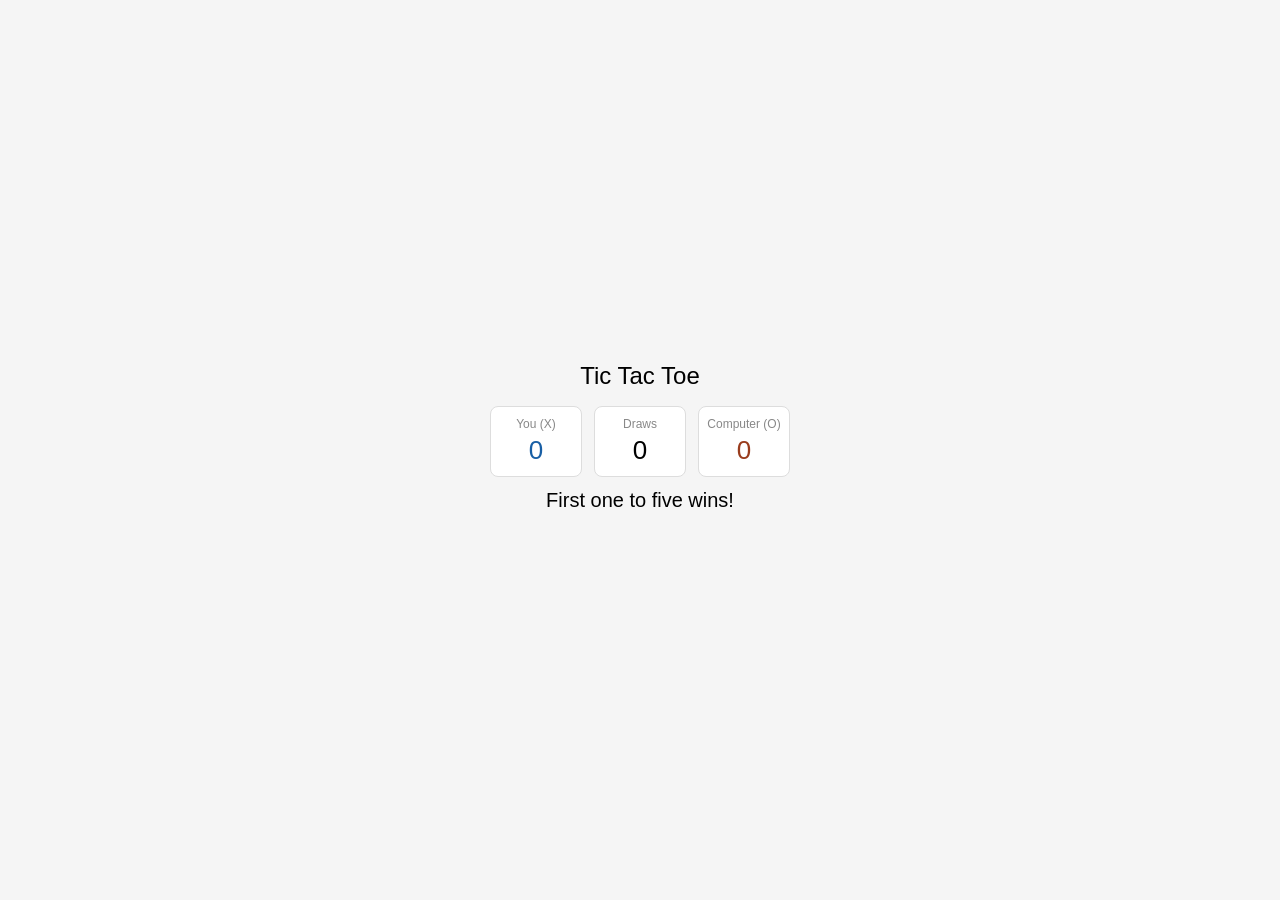
<file: js/ai.html>
<!DOCTYPE html>
<html lang="en">
<head>
<meta charset="UTF-8">
<meta name="viewport" content="width=device-width, initial-scale=1.0">
<title>Tic Tac Toe</title>
<style>
  body { font-family: sans-serif; display: flex; flex-direction: column; align-items: center; justify-content: center; min-height: 100vh; margin: 0; background: #f5f5f5; }
  h1 { font-size: 24px; font-weight: 500; margin-bottom: 0.5rem; }
  .scoreboard { display: flex; justify-content: center; gap: 12px; width: 300px; margin: 0.5rem auto; }
  .score-card { flex: 1; background: #fff; border: 1px solid #ddd; border-radius: 8px; padding: 10px 8px; text-align: center; }
  .score-label { font-size: 12px; color: #888; margin-bottom: 4px; }
  .score-val { font-size: 26px; font-weight: 500; }
  .score-val.you { color: #185FA5; }
  .score-val.cpu { color: #993C1D; }
  .board { display: grid; grid-template-columns: repeat(3, 1fr); gap: 10px; width: 300px; margin: 1rem auto; }
  .cell { aspect-ratio: 1; background: #fff; border: 1px solid #ddd; border-radius: 8px; font-size: 48px; font-weight: 500; cursor: pointer; display: flex; align-items: center; justify-content: center; transition: background 0.15s; }
  .cell:hover:not(.taken) { background: #f0f0f0; }
  .cell.taken { cursor: default; }
  .cell.x-cell { color: #185FA5; }
  .cell.o-cell { color: #993C1D; }
  .cell.win-cell { background: #ddeeff; }
  .status { font-size: 20px; font-weight: 500; min-height: 30px; margin: 0.25rem 0; }
  button { margin-top: 1rem; padding: 10px 28px; font-size: 15px; border-radius: 8px; border: 1px solid #ccc; background: #fff; cursor: pointer; }
  button:hover { background: #f0f0f0; }
</style>
</head>
<body>
<h1>Tic Tac Toe</h1>
<div class="scoreboard">
  <div class="score-card">
    <div class="score-label">You (X)</div>
    <div class="score-val you" id="score-you">0</div>
  </div>
  <div class="score-card">
    <div class="score-label">Draws</div>
    <div class="score-val" id="score-draw">0</div>
  </div>
  <div class="score-card">
    <div class="score-label">Computer (O)</div>
    <div class="score-val cpu" id="score-cpu">0</div>
  </div>
</div>
<p class="status" id="status"></p>
<div class="board" id="board"></div>
<button id="restart" style="display:none">Play again</button>
<script>
const WIN_LINES = [[0,1,2],[3,4,5],[6,7,8],[0,3,6],[1,4,7],[2,5,8],[0,4,8],[2,4,6]];
let board, gameOver, playerTurn;
let scores = { you: 0, cpu: 0, draw: 0 };
let roundCount = 0;
const WIN_LIMIT = 5;
let matchOver = false;

function init() {
  board = Array(9).fill(null);
  gameOver = false;
  roundCount++;
  playerTurn = (roundCount % 2 === 1);
  document.getElementById('restart').style.display = 'none';

  if (playerTurn) {
    document.getElementById('status').textContent = 'Your turn — pick a square';
    render();
  } else {
    document.getElementById('status').textContent = 'Computer goes first…';
    render();
    setTimeout(computerMove, 700);
  }
}

function render() {
  const el = document.getElementById('board');
  el.innerHTML = '';
  board.forEach((v, i) => {
    const cell = document.createElement('div');
    cell.className = 'cell' + (v ? ' taken' : '') + (v === 'X' ? ' x-cell' : v === 'O' ? ' o-cell' : '');
    cell.textContent = v || '';
    if (!v && !gameOver && playerTurn) cell.onclick = () => playerMove(i);
    el.appendChild(cell);
  });
}

function updateScoreboard() {
  document.getElementById('score-you').textContent = scores.you;
  document.getElementById('score-cpu').textContent = scores.cpu;
  document.getElementById('score-draw').textContent = scores.draw;
}

function checkWinner(b) {
  for (const [a, c, d] of WIN_LINES) {
    if (b[a] && b[a] === b[c] && b[a] === b[d]) return { winner: b[a], line: [a, c, d] };
  }
  if (b.every(v => v)) return { winner: 'draw' };
  return null;
}

function highlight(line) {
  const cells = document.querySelectorAll('.cell');
  line.forEach(i => cells[i].classList.add('win-cell'));
}

function endGame(result) {
  gameOver = true;
  const status = document.getElementById('status');
  const restartBtn = document.getElementById('restart');

  if (result.winner === 'X') {
    scores.you++;
    highlight(result.line);
    status.textContent = 'You win!';
  } 
  else if (result.winner === 'O') {
    scores.cpu++;
    highlight(result.line);
    status.textContent = 'You lose!';
  } 
  else {
    scores.draw++;
    status.textContent = "It's a draw!";
  }

  updateScoreboard();

  // CHECK MATCH WIN
  if (scores.you === WIN_LIMIT || scores.cpu === WIN_LIMIT) {
    matchOver = true;

    if (scores.you === WIN_LIMIT) {
      status.textContent = "🎉 You won the match!";
    } else {
      status.textContent = "💻 Computer won the match!";
    }

    restartBtn.textContent = "Play Again (New Match)";
    restartBtn.style.display = 'block';
    restartBtn.onclick = resetMatch;
    return;
  }

  restartBtn.style.display = 'block';
  restartBtn.textContent = "Play again";
  restartBtn.onclick = init;
}

function resetMatch() {
  scores = { you: 0, cpu: 0, draw: 0 };
  updateScoreboard();
  roundCount = 0;
  matchOver = false;
  init();
}

function playerMove(i) {
  if (board[i] || gameOver || !playerTurn) return;
  board[i] = 'X';
  playerTurn = false;
  render();
  const result = checkWinner(board);
  if (result) { endGame(result); return; }
  document.getElementById('status').textContent = 'Computer is thinking…';
  setTimeout(computerMove, 500);
}

function computerMove() {
  const move = bestMove(board);
  if (move === null) return;
  board[move] = 'O';
  playerTurn = true;
  render();
  const result = checkWinner(board);
  if (result) { endGame(result); return; }
  document.getElementById('status').textContent = 'Your turn — pick a square';
}

function minimax(b, isMax) {
  const r = checkWinner(b);
  if (r) { if (r.winner === 'O') return 10; if (r.winner === 'X') return -10; return 0; }
  const empty = b.map((v,i) => v ? null : i).filter(i => i !== null);
  if (!empty.length) return 0;
  let best = isMax ? -Infinity : Infinity;
  for (const i of empty) {
    b[i] = isMax ? 'O' : 'X';
    const score = minimax(b, !isMax);
    b[i] = null;
    best = isMax ? Math.max(best, score) : Math.min(best, score);
  }
  return best;
}

function bestMove(b) {
  const empty = b.map((v,i) => v ? null : i).filter(i => i !== null);
  if (!empty.length) return null;
  let best = -Infinity, move = empty[0];
  for (const i of empty) {
    b[i] = 'O';
    const score = minimax(b, false);
    b[i] = null;
    if (score > best) { best = score; move = i; }
  }
  return move;
}

document.getElementById('restart').onclick = init;

document.getElementById('status').textContent = 'First one to five wins!';
setTimeout(init, 3000);
</script>

</body>
</html>
</file>
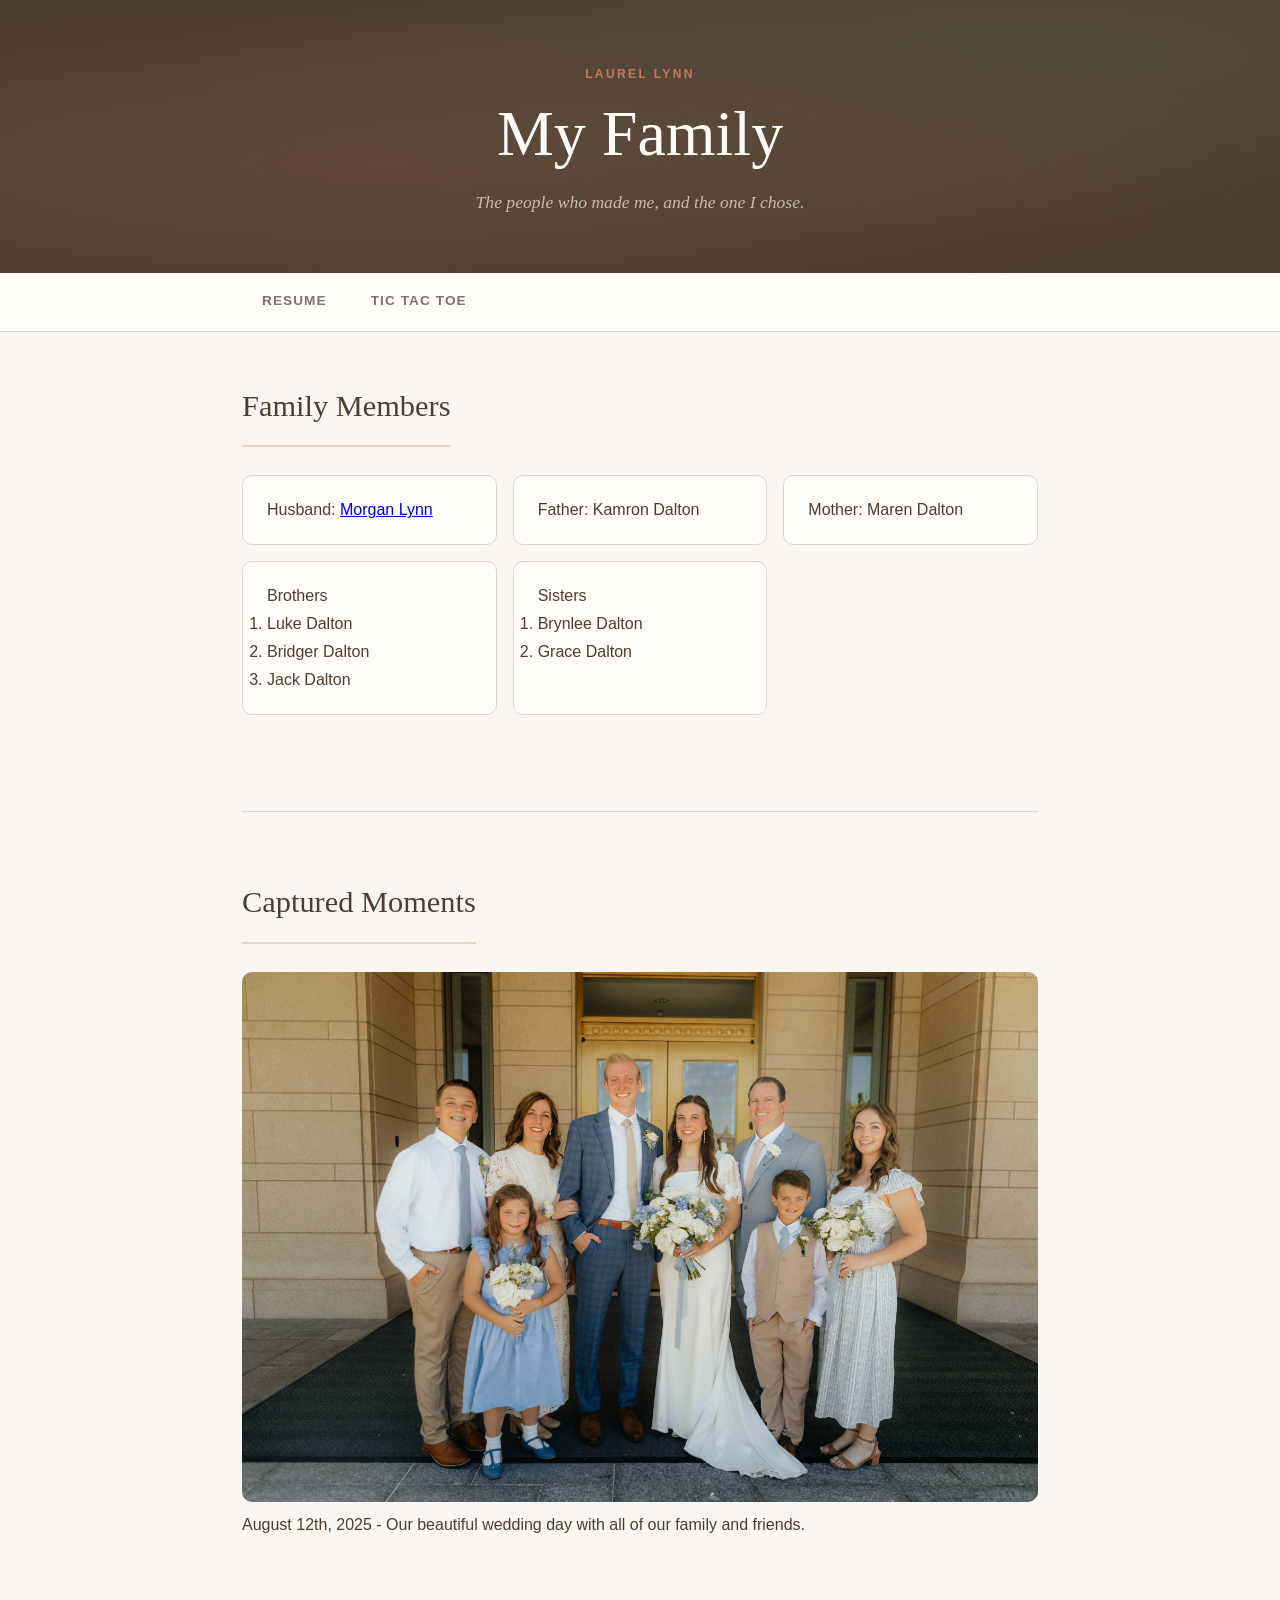
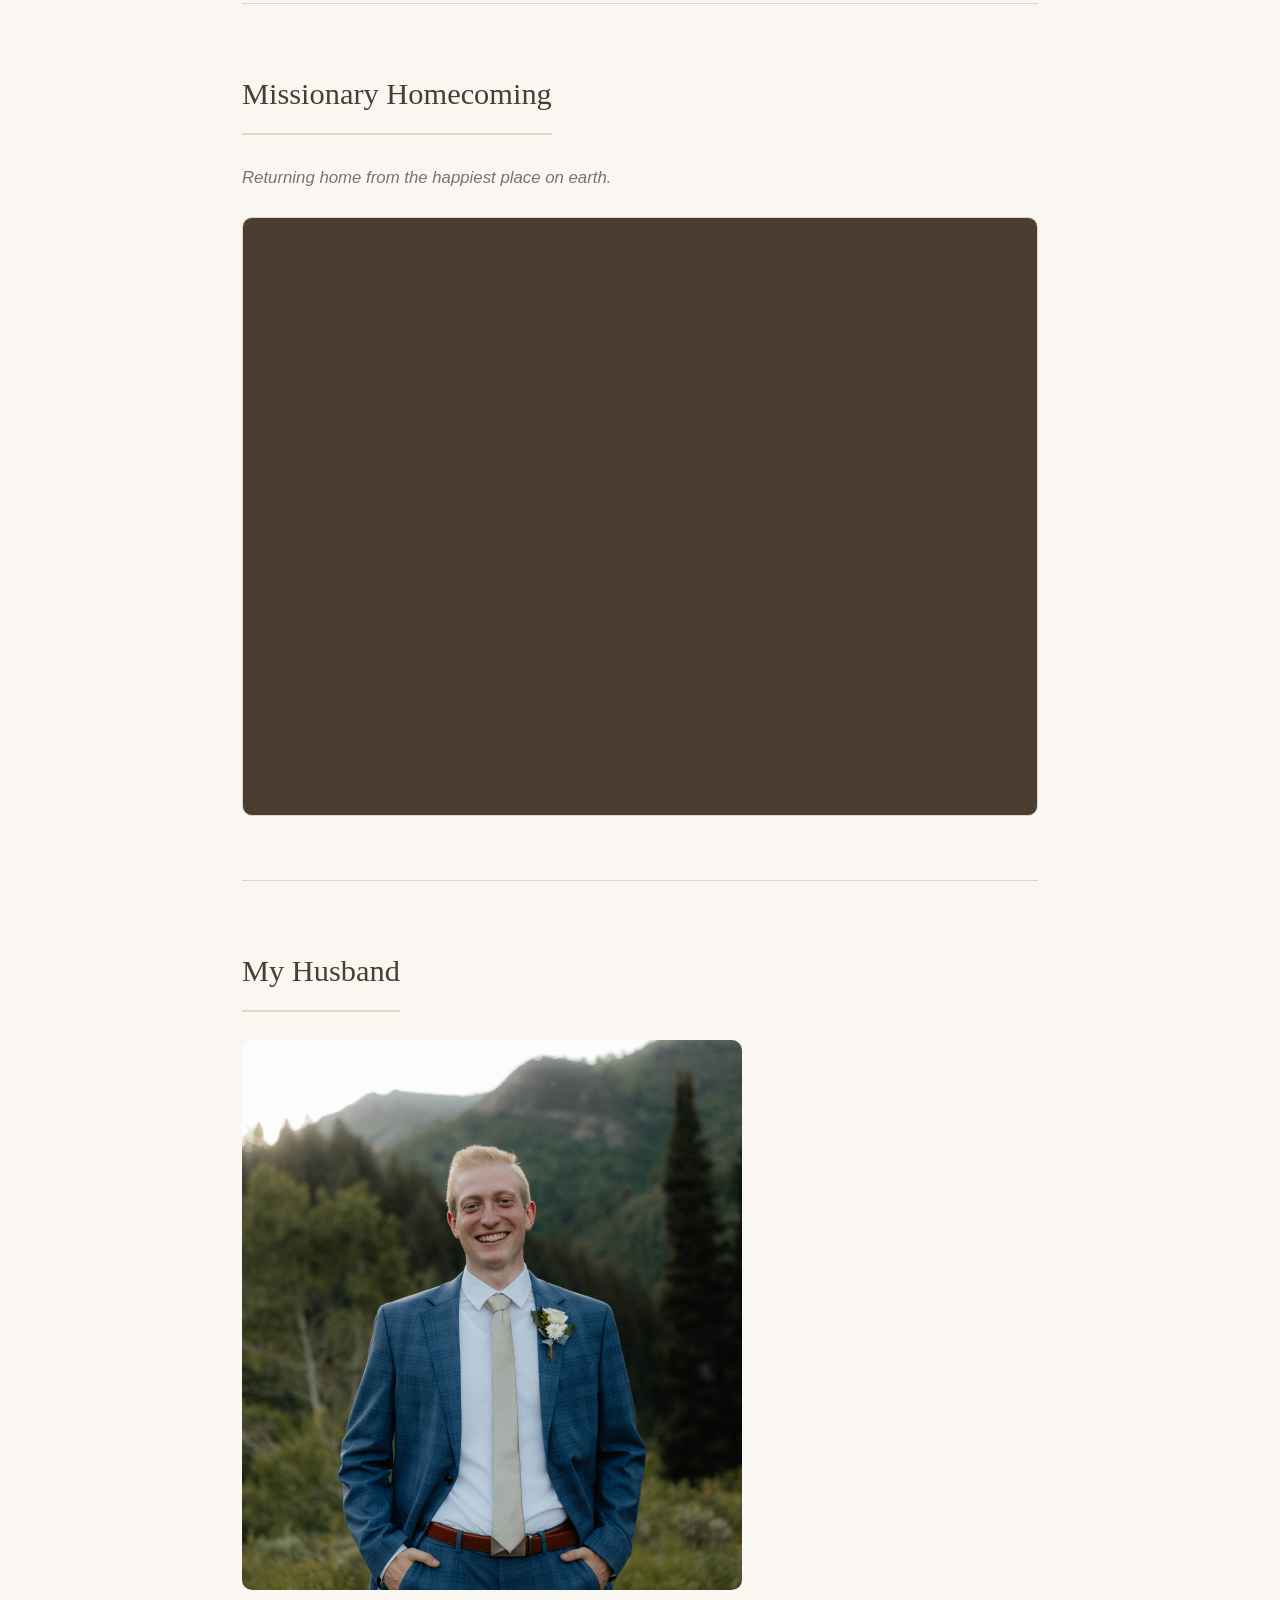
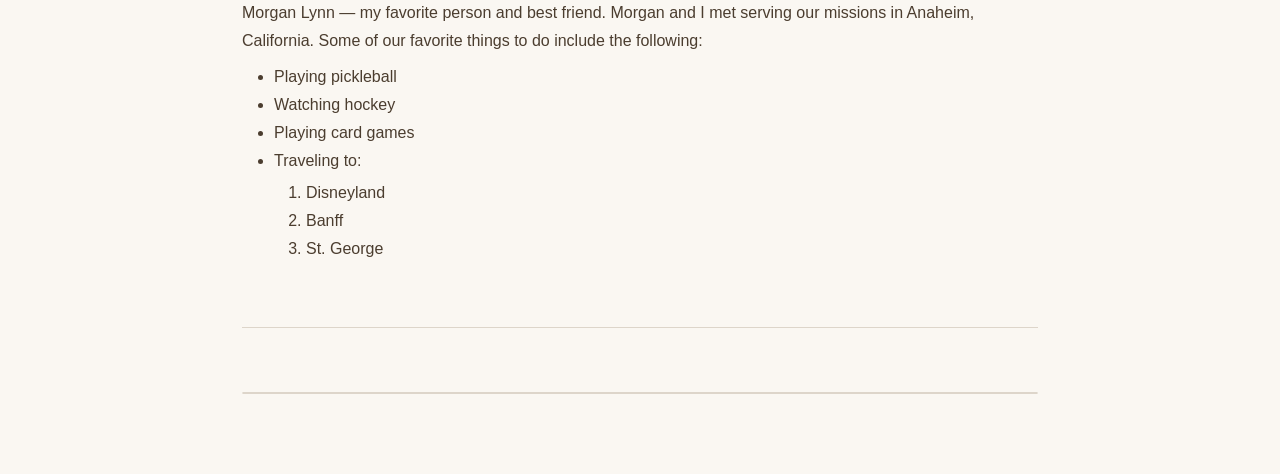
<file: js/fromScratch.html>
<!DOCTYPE html>
<html lang="en">
<head>
    <meta charset="UTF-8">
    <meta name="viewport" content="width=device-width, initial-scale=1.0">
    <title>My Family | Laurel Lynn</title>
    <link rel="stylesheet" type="text/css" href="../css/myStyles.css">
</head>
<body>

    <header class="site-header">
        <div class="header-inner">
            <p class="site-eyebrow">Laurel Lynn</p>
            <h1 class="site-title">My Family</h1>
            <p class="site-tagline">The people who made me, and the one I chose.</p>
        </div>
    </header>

    <nav class="site-nav">
        <div class="nav-inner">
            <a href="../index.html">Resume</a>
            <a href="ai.html">Tic Tac Toe</a>

        </div>
    </nav>

    <main class="site-main">

        <!-- Family Members Section -->
        <section class="content-section">
            <h2 class="section-title">Family Members</h2>
            <div class="family-grid">

                <div class="family-card husband-card">
                    <span class="card-label">Husband:</span>
                    <a href="#morgan-photo" class="family-name-link">Morgan Lynn</a>
                </div>

                <div class="family-card">
                    <span class="card-label">Father:</span>
                    <span class="family-name">Kamron Dalton</span>
                </div>

                <div class="family-card">
                    <span class="card-label">Mother:</span>
                    <span class="family-name">Maren Dalton</span>
                </div>

                <div class="family-card siblings-card">
                    <span class="card-label">Brothers</span>
                    <ol class="sibling-list">
                        <li>Luke Dalton</li>
                        <li>Bridger Dalton</li>
                        <li>Jack Dalton</li>
                    </ol>
                </div>

                <div class="family-card siblings-card">
                    <span class="card-label">Sisters</span>
                    <ol class="sibling-list">
                        <li>Brynlee Dalton</li>
                        <li>Grace Dalton</li>
                    </ol>
                </div>
            </div>
        </section>

        <!-- Wedding Photo Section -->
        <section class="content-section photo-section">
            <h2 class="section-title">Captured Moments</h2>
            <div class="photo-frame">
                <img src="../assets/img/WedL&MPart1-129 copy.jpg" alt="Family Wedding Photo" class="hero-photo">
                <p class="photo-caption">August 12th, 2025 - Our beautiful wedding day with all of our family and friends.</p>
            </div>
        </section>

        <!-- Video Section -->
        <section class="content-section">
            <h2 class="section-title">Missionary Homecoming</h2>
            <p class="section-intro">Returning home from the happiest place on earth.</p>
            <div class="video-wrapper">
                <iframe
                    src="https://www.youtube.com/embed/ZXV2NRz1iek?si=ar79hNtOFE_5ha5w"
                    title="Missionary Homecoming Video"
                    frameborder="0"
                    allow="accelerometer; autoplay; clipboard-write; encrypted-media; gyroscope; picture-in-picture; web-share"
                    referrerpolicy="strict-origin-when-cross-origin"
                    allowfullscreen>
                </iframe>
            </div>
        </section>

        <!-- Husband Section -->
        <section class="content-section husband-section">
            <h2 class="section-title">My Husband</h2>
            <div class="husband-layout">
                <div class="husband-photo-wrap">
                    <img id="morgan-photo" src="../assets/img/morgan31.jpg" alt="Photo of Morgan Lynn" class="portrait-photo">
                </div>
                <div class="husband-text">
                    <p>Morgan Lynn — my favorite person and best friend. Morgan and I met serving our missions in Anaheim, California. Some of our favorite things to do include the following:</p>
                    <ul>
                        <li>Playing pickleball</li>
                        <li>Watching hockey</li>
                        <li>Playing card games</li>

                        <li>Traveling to: 
                            <ol>
                                <li>Disneyland</li>
                                <li>Banff</li>
                                <li>St. George</li>
                            </ol>
                        </li>
                    </ul>
                </div>
            </div>
        </section>

        <!-- Map Section -->
        <div class='tableauPlaceholder' id='viz1776811870209' style='position: relative'><noscript><a href='#'><img alt='DVS SOTI 2021 (2) ' src='https:&#47;&#47;public.tableau.com&#47;static&#47;images&#47;St&#47;StateoftheDataVisualizationIndustrySurvey2021&#47;DVSSOTI20212&#47;1_rss.png' style='border: none' /></a></noscript><object class='tableauViz'  style='display:none;'><param name='host_url' value='https%3A%2F%2Fpublic.tableau.com%2F' /> <param name='embed_code_version' value='3' /> <param name='site_root' value='' /><param name='name' value='StateoftheDataVisualizationIndustrySurvey2021&#47;DVSSOTI20212' /><param name='tabs' value='no' /><param name='toolbar' value='yes' /><param name='static_image' value='https:&#47;&#47;public.tableau.com&#47;static&#47;images&#47;St&#47;StateoftheDataVisualizationIndustrySurvey2021&#47;DVSSOTI20212&#47;1.png' /> <param name='animate_transition' value='yes' /><param name='display_static_image' value='yes' /><param name='display_spinner' value='yes' /><param name='display_overlay' value='yes' /><param name='display_count' value='yes' /><param name='language' value='en-US' /></object></div>                <script type='text/javascript'>                    var divElement = document.getElementById('viz1776811870209');                    var vizElement = divElement.getElementsByTagName('object')[0];                    if ( divElement.offsetWidth > 800 ) { vizElement.style.width='1200px';vizElement.style.height='5527px';} else if ( divElement.offsetWidth > 500 ) { vizElement.style.width='100%';vizElement.style.height='500px';} else { vizElement.style.width='100%';vizElement.style.height='10027px';}                     var scriptElement = document.createElement('script');                    scriptElement.src = 'https://public.tableau.com/javascripts/api/viz_v1.js';                    vizElement.parentNode.insertBefore(scriptElement, vizElement);                </script>

        <div class="tableau-wrapper">
    <div class='tableauPlaceholder' id='viz1776742415502' style='position: relative'>
    </div>
</div>
</body>
</file>
<file: css/myStyles.css>
/* ============================================================
   myStyles.css — Laurel Lynn Family Site
   Warm editorial aesthetic | Playfair Display + Lato
   ============================================================ */

/* ---------- Reset & Base ---------- */
*, *::before, *::after {
    box-sizing: border-box;
    margin: 0;
    padding: 0;
}

:root {
    --cream:        #FAF7F2;
    --warm-white:   #FFFDF9;
    --parchment:    #F0EAE0;
    --blush:        #E8D5C4;
    --terracotta:   #C4785A;
    --terracotta-dk:#9E5C42;
    --sage:         #7A9E8A;
    --charcoal:     #4b3d2f;
    --mid-gray:     #7A746E;
    --light-border: #DDD5CA;

    --font-serif: Georgia, serif;
    --font-sans: Arial, "Helvetica Neue", Helvetica, sans-serif;

    --max-width: 860px;
    --section-gap: 4rem;
}

html {
    scroll-behavior: smooth;
}

img {
    max-width: 100%;       /* never overflow their container */
    object-fit: cover;     /* crop to fill the box cleanly */
    object-position: center; /* focus on the center of the image */
    border-radius: 10px;
}

#morgan-photo {
    width: 500px;
    height: 550px;
    object-fit: cover;
    border-radius: 10px;
}

.video-wrapper {
    position: relative;
    padding-bottom: 75%;  /* increase from 56.25% — try 75% or higher */
    height: 0;
    overflow: hidden;
    border-radius: 10px;
    border: 1px solid var(--light-border);
    background: var(--charcoal);
}

.video-wrapper iframe {
    position: absolute;
    top: 0;
    left: 0;
    width: 100%;
    height: 100%;
    border: none;
}

body {
    background-color: var(--cream);
    color: var(--charcoal);
    font-family: var(--font-sans);
    font-size: 16px;
    line-height: 1.75;
    font-weight: 300;
}

/* ---------- Header ---------- */
.site-header {
    background-color: var(--charcoal);
    color: var(--warm-white);
    text-align: center;
    padding: 4rem 2rem 3.5rem;
    position: relative;
    overflow: hidden;
}

.site-header::before {
    content: '';
    position: absolute;
    inset: 0;
    background: radial-gradient(ellipse at 30% 60%, rgba(196,120,90,0.18) 0%, transparent 70%),
                radial-gradient(ellipse at 80% 20%, rgba(122,158,138,0.12) 0%, transparent 60%);
    pointer-events: none;
}

.header-inner {
    position: relative;
    z-index: 1;
    max-width: var(--max-width);
    margin: 0 auto;
}

.site-eyebrow {
    font-family: var(--font-sans);
    font-size: 0.75rem;
    font-weight: 700;
    letter-spacing: 0.2em;
    text-transform: uppercase;
    color: var(--terracotta);
    margin-bottom: 0.75rem;
}

.site-title {
    font-family: var(--font-serif);
    font-size: clamp(2.5rem, 6vw, 4rem);
    font-weight: 400;
    line-height: 1.15;
    color: var(--warm-white);
    margin-bottom: 1rem;
}

.site-tagline {
    font-family: var(--font-serif);
    font-style: italic;
    font-size: 1.1rem;
    color: rgba(255,253,249,0.65);
}

/* ---------- Navigation ---------- */
.site-nav {
    background-color: var(--warm-white);
    border-bottom: 1px solid var(--light-border);
    position: sticky;
    top: 0;
    z-index: 100;
}

.nav-inner {
    max-width: var(--max-width);
    margin: 0 auto;
    padding: 0 2rem;
    display: flex;
    gap: 0.25rem;
}

.site-nav a {
    display: inline-block;
    padding: 1rem 1.25rem;
    font-family: var(--font-sans);
    font-size: 0.85rem;
    font-weight: 700;
    letter-spacing: 0.08em;
    text-transform: uppercase;
    color: var(--mid-gray);
    text-decoration: none;
    border-bottom: 2px solid transparent;
    transition: color 0.2s, border-color 0.2s;
}

.site-nav a:hover {
    color: var(--terracotta);
    border-bottom-color: var(--terracotta);
}

/* ---------- Main Content ---------- */
.site-main {
    max-width: var(--max-width);
    margin: 0 auto;
    padding: 3rem 2rem 5rem;
}

.content-section {
    margin-bottom: var(--section-gap);
    padding-bottom: var(--section-gap);
    border-bottom: 1px solid var(--light-border);
}

.content-section:last-child {
    border-bottom: none;
    margin-bottom: 0;
}

.section-title {
    font-family: var(--font-serif);
    font-size: 1.9rem;
    font-weight: 400;
    color: var(--charcoal);
    margin-bottom: 1.75rem;
    padding-bottom: 0.75rem;
    border-bottom: 2px solid var(--blush);
    display: inline-block;
}

.section-intro {
    font-size: 1.05rem;
    color: var(--mid-gray);
    font-style: italic;
    margin-bottom: 1.5rem;
}

ul ul, ul ol, ol ul, ol ol {
    padding-left: 2rem;
    margin-top: 0.25rem;
}

p + ul, p + ol {
    padding-left: 2rem;
    margin-top: 0.5rem;
}

.tableau-wrapper {
    border-radius: 10px;
    overflow: hidden;
    border: 1px solid var(--light-border);
    background: var(--warm-white);
    max-width: 100%;
}
/* ---------- Family Cards ---------- */
.family-grid {
    display: grid;
    grid-template-columns: repeat(auto-fill, minmax(200px, 1fr));
    gap: 1rem;
    margin-bottom: 2rem;
}

.family-card {
    background: var(--warm-white);
    border: 1px solid var(--light-border);
    border-radius: 10px;
    padding: 1.25rem 1.5rem;
    transition: box-shadow 0.2s, transform 0.2s;
}

.family-card:hover {
    box-shadow: 0 4px 20px rgba(58,53,48,0.0
</file>
